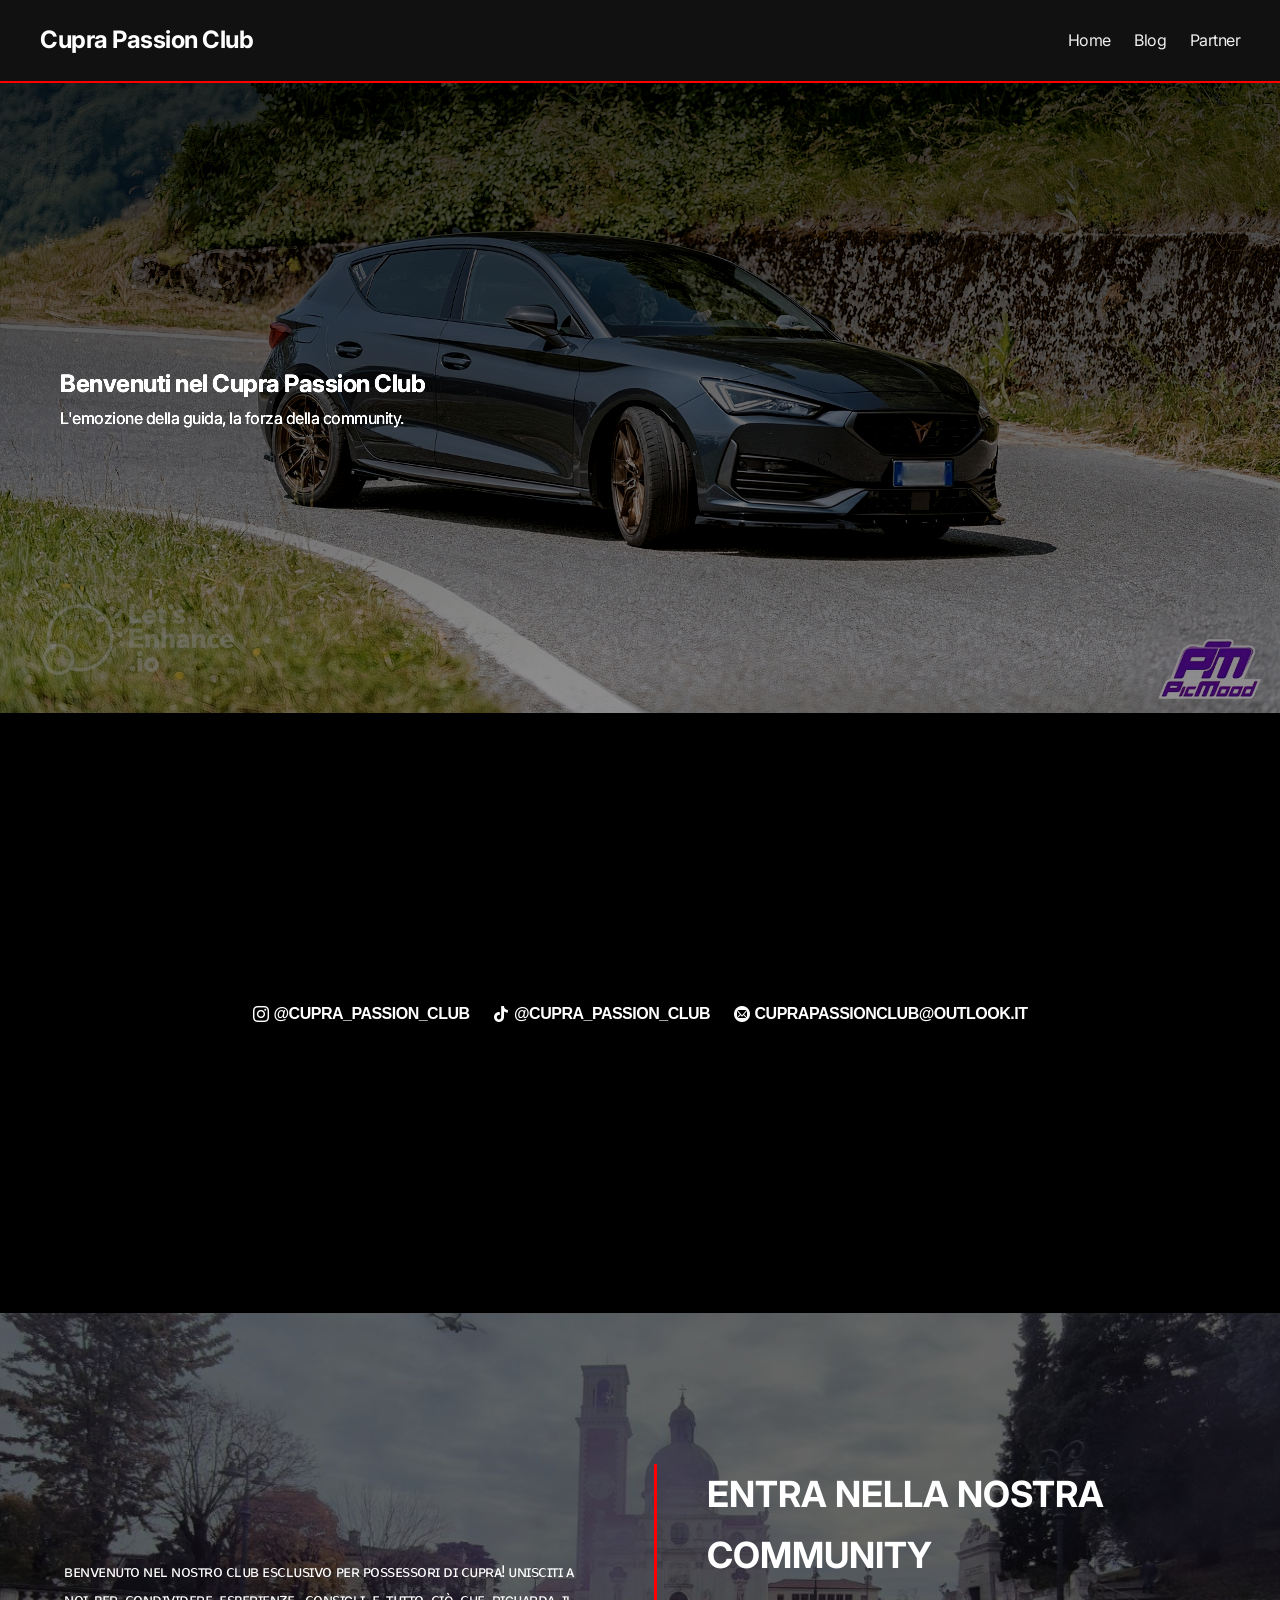
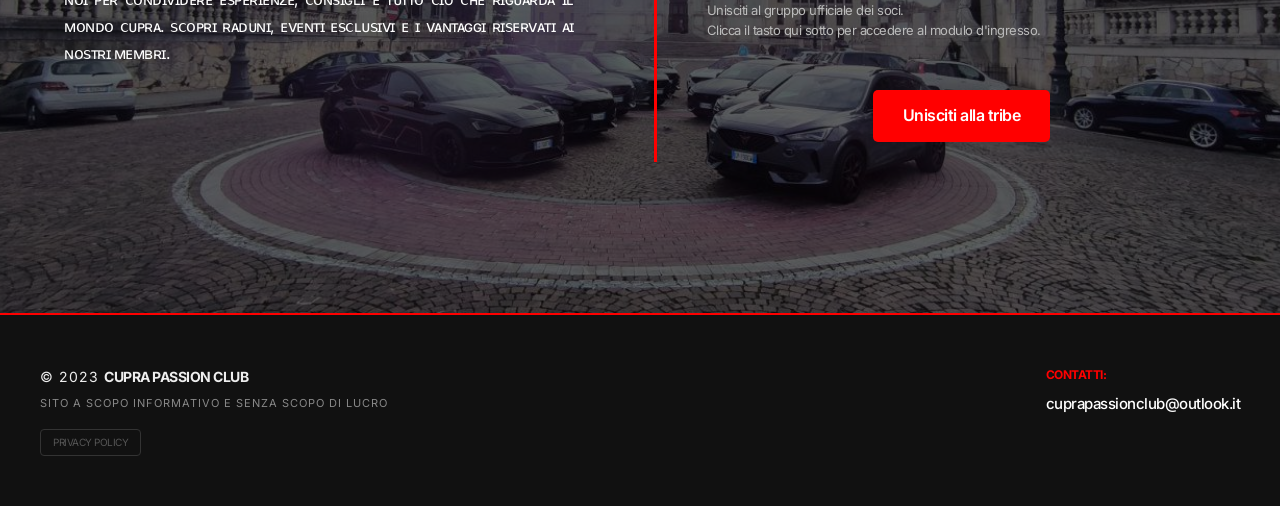
<file: index.html>
<!DOCTYPE html>
<html lang="it">
<head>
    <meta charset="UTF-8">
    <meta name="viewport" content="width=device-width, initial-scale=1.0">
    <title>Cupra passion club</title>
    <link rel="stylesheet" href="css/icomoon.css">
    <link rel="icon" type="image/x-icon" href="/img/favicon.ico">
    <link rel="stylesheet" href="css/style.css">
</head>

<body>
    
    <!-- NAVBAR -->
    <header class="navbar">
        <h1 class="logo">
            <a href="index.html">Cupra Passion Club</a>
        </h1>
        <input type="checkbox" id="menu-toggle" class="menu-checkbox">
        <label for="menu-toggle" class="menu-button">MENU ☰</label>
        <nav>
            <a href="index.html">Home</a>
            <a href="blog.html">Blog</a>
            <a href="partner.html">Partner</a>
        </nav>
    </header>

    <!-- HERO SECTION -->
   <section class="hero" id="hero-gallery">
       <div class="hero-content">
           <h1>Benvenuti nel <span class="highlight">Cupra Passion Club</span></h1>
           <p>L'emozione della guida, la forza della community.</p>
       </div>
   </section>

   <section class="video-container">
       <video autoplay muted loop playsinline>
       <source src="img/hero/video/Drone.mp4" type="video/mp4" style="width:100%; height:500px; background:red;">
       </video>
       <div class="video-overlay">
            <a href="https://www.instagram.com/cupra_passion_club/" target="_blank">
                <i class="icon-instagram"></i> <!-- Qui rimane Icomoon -->
                <span class="testo-link">@cupra_passion_club</span> <!-- Qui metti il tuo font -->
            </a>
           <a href="https://www.tiktok.com/@cupra_passion_club" target="_blank">
                <i class="icon-tiktok"></i> <!-- Qui rimane Icomoon -->
                <span class="testo-link">@cupra_passion_club</span> <!-- Qui metti il tuo font -->
            </a>
            <a href="mailto:cuprapassionclub@outlook.it" target="_blank">
                <i class="icon-mail4"></i> <!-- Qui rimane Icomoon -->
                <span class="testo-link">cuprapassionclub@outlook.it</span> <!-- Qui metti il tuo font -->
            </a>
       </div>
   </section>
<section class="join-community">
    <div class="cta-container">
        
        <!-- PARTE SINISTRA: Testo Club (Sopra la foto) -->
        <div class="cta-left">
            <p>ʙᴇɴᴠᴇɴᴜᴛᴏ ɴᴇʟ ɴᴏꜱᴛʀᴏ ᴄʟᴜʙ ᴇꜱᴄʟᴜꜱɪᴠᴏ 
            ᴘᴇʀ ᴘᴏꜱꜱᴇꜱꜱᴏʀɪ ᴅɪ ᴄᴜᴘʀᴀ! ᴜɴɪꜱᴄɪᴛɪ ᴀ ɴᴏɪ ᴘᴇʀ ᴄᴏɴᴅɪᴠɪᴅᴇʀᴇ ᴇꜱᴘᴇʀɪᴇɴᴢᴇ, 
            ᴄᴏɴꜱɪɢʟɪ ᴇ ᴛᴜᴛᴛᴏ ᴄɪò ᴄʜᴇ ʀɪɢᴜᴀʀᴅᴀ ɪʟ ᴍᴏɴᴅᴏ ᴄᴜᴘʀᴀ. ꜱᴄᴏᴘʀɪ ʀᴀᴅᴜɴɪ, ᴇᴠᴇɴᴛɪ ᴇꜱᴄʟᴜꜱɪᴠɪ
            ᴇ ɪ ᴠᴀɴᴛᴀɢɢɪ ʀɪꜱᴇʀᴠᴀᴛɪ ᴀɪ ɴᴏꜱᴛʀɪ ᴍᴇᴍʙʀɪ.</p>
        </div>

        <!-- PARTE DESTRA: Community (Sopra la foto) -->
        <div class="cta-right">
            <h2>Entra nella nostra Community</h2>
            <p>Unisciti al gruppo ufficiale dei soci.<br> Clicca il tasto qui sotto per accedere al modulo d'ingresso.</p>
            <div class="box-bottone">
                <a href="https://docs.google.com/forms/d/e/1FAIpQLSdXq44Xi-OxTOzzc3osFSORohedkBkpDpJALDORGP56yBsjag/alreadyresponded" target="_blank" class="btn">Unisciti alla tribe</a>
            </div>
        </div>

    </div>
</section>
    <footer>
    <div class="footer-container">
        <!-- BLOCCO SINISTRO: Info e Privacy -->
        <div class="footer-left">
            <p>© 2023 <strong>CUPRA PASSION CLUB</strong></p>
            <p class="tagline">Sito a scopo informativo e senza scopo di lucro</p>
            <a href="privacy.html" class="privacy-btn">PRIVACY POLICY</a>
        </div>
        
        <!-- BLOCCO DESTRO: Contatti -->
        <div class="footer-right">
            <span class="footer-label">CONTATTI:</span> 
            <a href="mailto:cuprapassionclub@outlook.it" class="footer-link">cuprapassionclub@outlook.it</a>
        </div>
    </div>
</footer>
    <script src="js/main.js"></script>
</body>
</html>
</file>
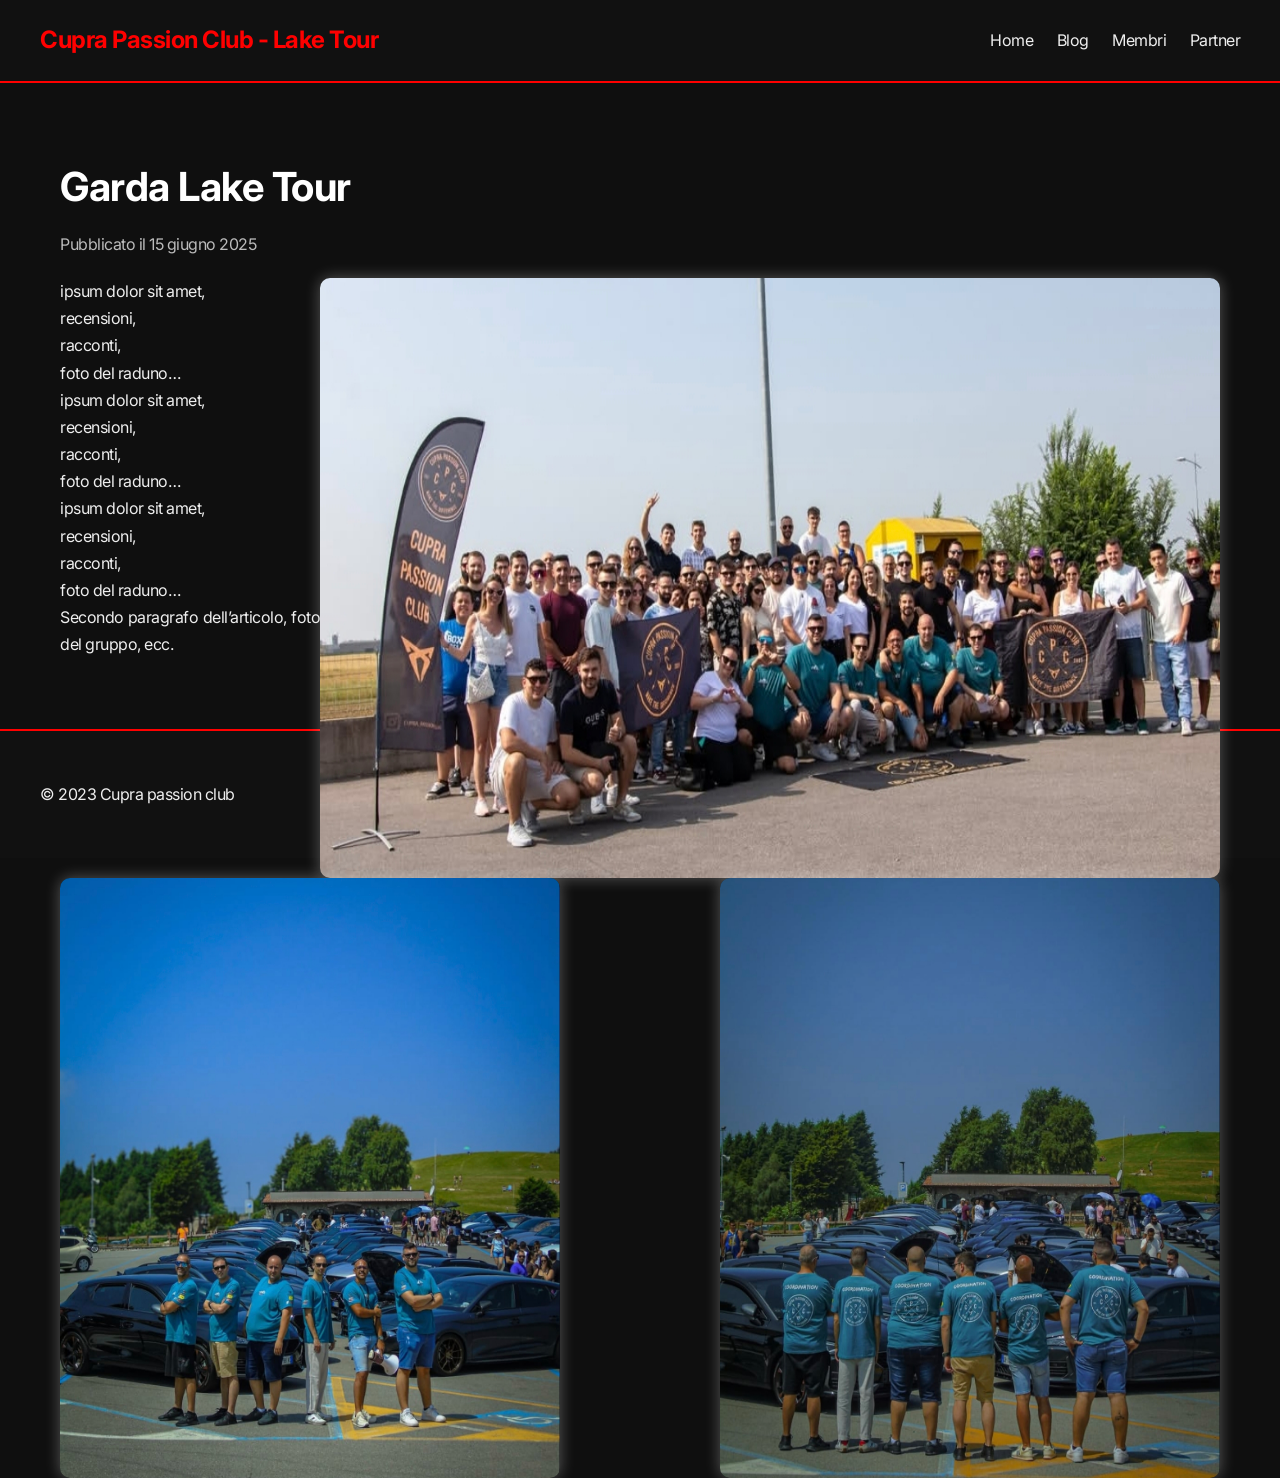
<file: articolo.html>
<!DOCTYPE html>
<html lang="it">
<head>
    <meta charset="UTF-8">
    <meta name="viewport" content="width=device-width, initial-scale=1.0">
    <title>Cupra Passion Club - Articoli</title>
    <link rel="icon" type="image/x-icon" href="/img/favicon.ico">
    <link rel="stylesheet" href="css/style.css">  
</head>

<body>

<header class="navbar">
    <h1 class="logo">Cupra Passion Club - Lake Tour</h1>
    <nav>
        <a href="index.html">Home</a>
        <a href="blog.html">Blog</a>
        <a href="membri.html">Membri</a>
        <a href="partner.html">Partner</a>
    </nav>
</header>

<section class="article">
    <h1>Garda Lake Tour</h1>
    <p class="date">Pubblicato il 15 giugno 2025</p>

    <img class="article-img" src="img/Blog/Raduni/LakeTour/Primo ritrovo.jpg" alt="Primo ritrovo" style="float:right;width:900px;height:600px;">
    <p>ipsum dolor sit amet,<br> recensioni,<br> racconti,<br> foto del raduno…<br></p>
    <img class="article-img" src="img/Blog/Raduni/LakeTour/Ritrovo finale 1.jpg" alt="Ritrovo finale 1" style="float:left;width:500px;height:600px;">
    <p>ipsum dolor sit amet,<br> recensioni,<br> racconti,<br> foto del raduno…<br></p>
    <img class="article-img" src="img/Blog/Raduni/LakeTour/Ritrovo finale 2.jpg" alt="Ritrovo finale 1" style="float:right;width:500px;height:600px;">
    <p>ipsum dolor sit amet,<br> recensioni,<br> racconti,<br> foto del raduno…<br></p>

    <p>Secondo paragrafo dell’articolo, foto del gruppo, ecc.</p>

</section>

<footer>© 2023 Cupra passion club</footer>
</body>
</html>
</file>
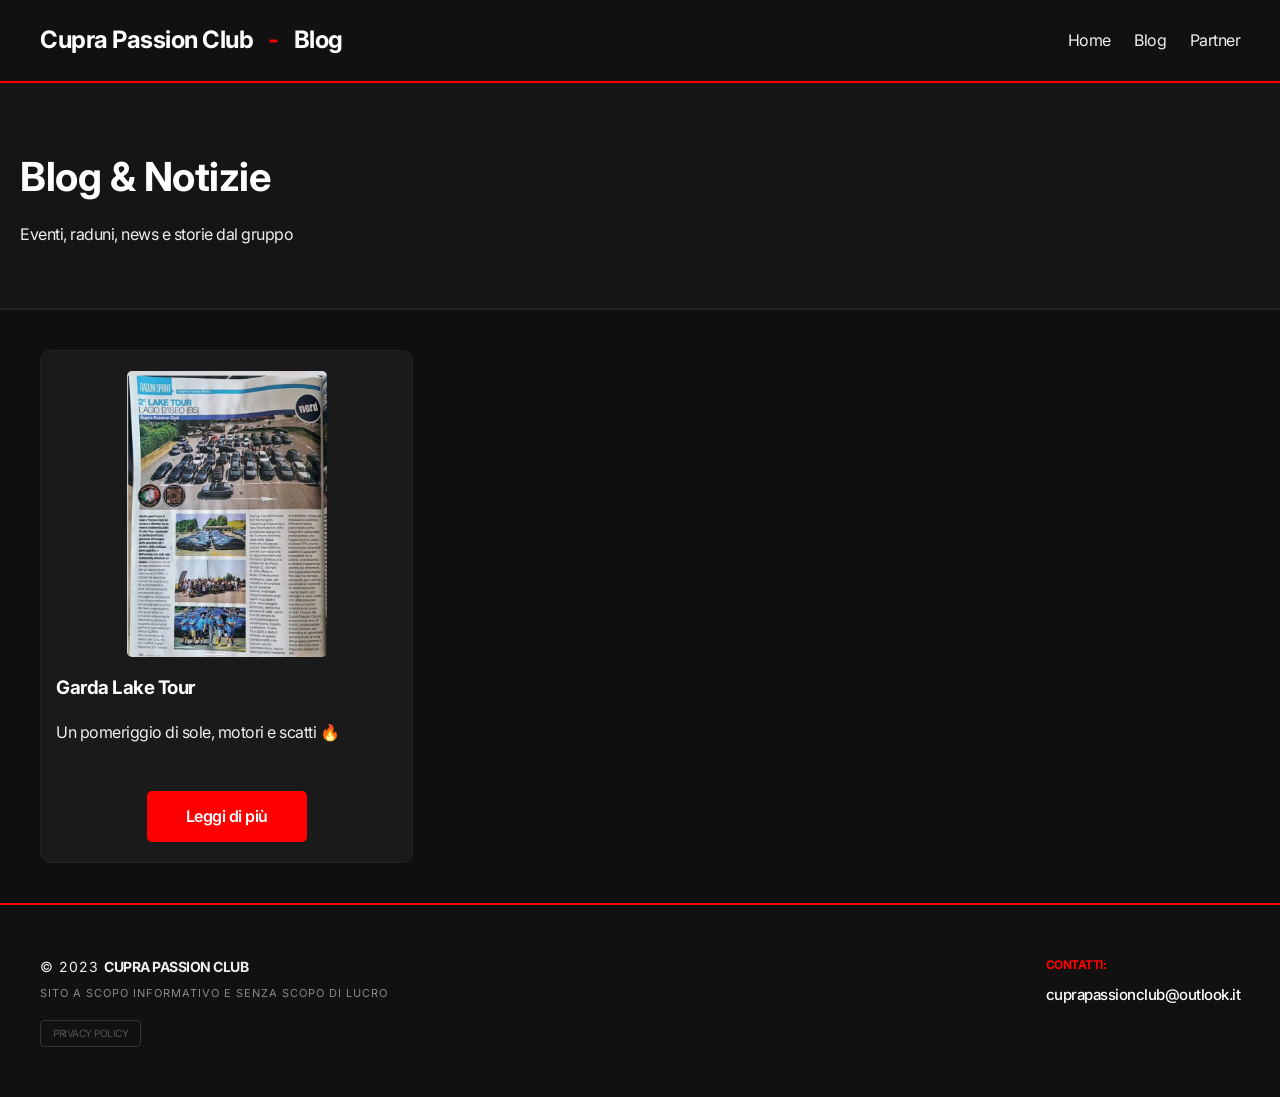
<file: blog.html>
<!DOCTYPE html>
<html lang="it">
<head>
    <meta charset="UTF-8">
    <meta name="viewport" content="width=device-width, initial-scale=1.0">
    <title>Blog - Cupra Passion Club</title>
    <link rel="icon" type="image/x-icon" href="/img/favicon.ico">
    <link rel="stylesheet" href="css/style.css">    
</head>

<body>
<header class="navbar">
    <h1 class="logo">
        <a href="index.html">Cupra Passion Club</a><span class="separator">-</span><a href="blog.html">Blog</a>
    </h1>
    <input type="checkbox" id="menu-toggle" class="menu-checkbox">
    <label for="menu-toggle" class="menu-button">MENU ☰</label>
    <nav>
        <a href="index.html">Home</a>
        <a href="blog.html">Blog</a>
        <a href="partner.html">Partner</a>
    </nav>
</header>

<section class="page-header">
    <h2>Blog & Notizie</h2>
    <p>Eventi, raduni, news e storie dal gruppo</p>
</section>

<section class="blog-grid">

    <article class="blog-card">
        <img src="img/Blog/Raduni/LakeTour/Elaborare.jpg" alt="LakeTour">
        <h3>Garda Lake Tour</h3>
        <p>Un pomeriggio di sole, motori e scatti 🔥</p>
        <div class="box-bottone">
          <a class="btn" href="laketour.html">Leggi di più</a>
        </div>
    </article>

    <!-- Duplica per altri post -->

</section>

<footer>
    <div class="footer-container">
        <!-- BLOCCO SINISTRO: Info e Privacy -->
        <div class="footer-left">
            <p>© 2023 <strong>CUPRA PASSION CLUB</strong></p>
            <p class="tagline">Sito a scopo informativo e senza scopo di lucro</p>
            <a href="privacy.html" class="privacy-btn">PRIVACY POLICY</a>
        </div>
        
        <!-- BLOCCO DESTRO: Contatti -->
        <div class="footer-right">
            <span class="footer-label">CONTATTI:</span> 
            <a href="mailto:cuprapassionclub@outlook.it" class="footer-link">cuprapassionclub@outlook.it</a>
        </div>
    </div>
</footer>

</body>
</html>
</file>
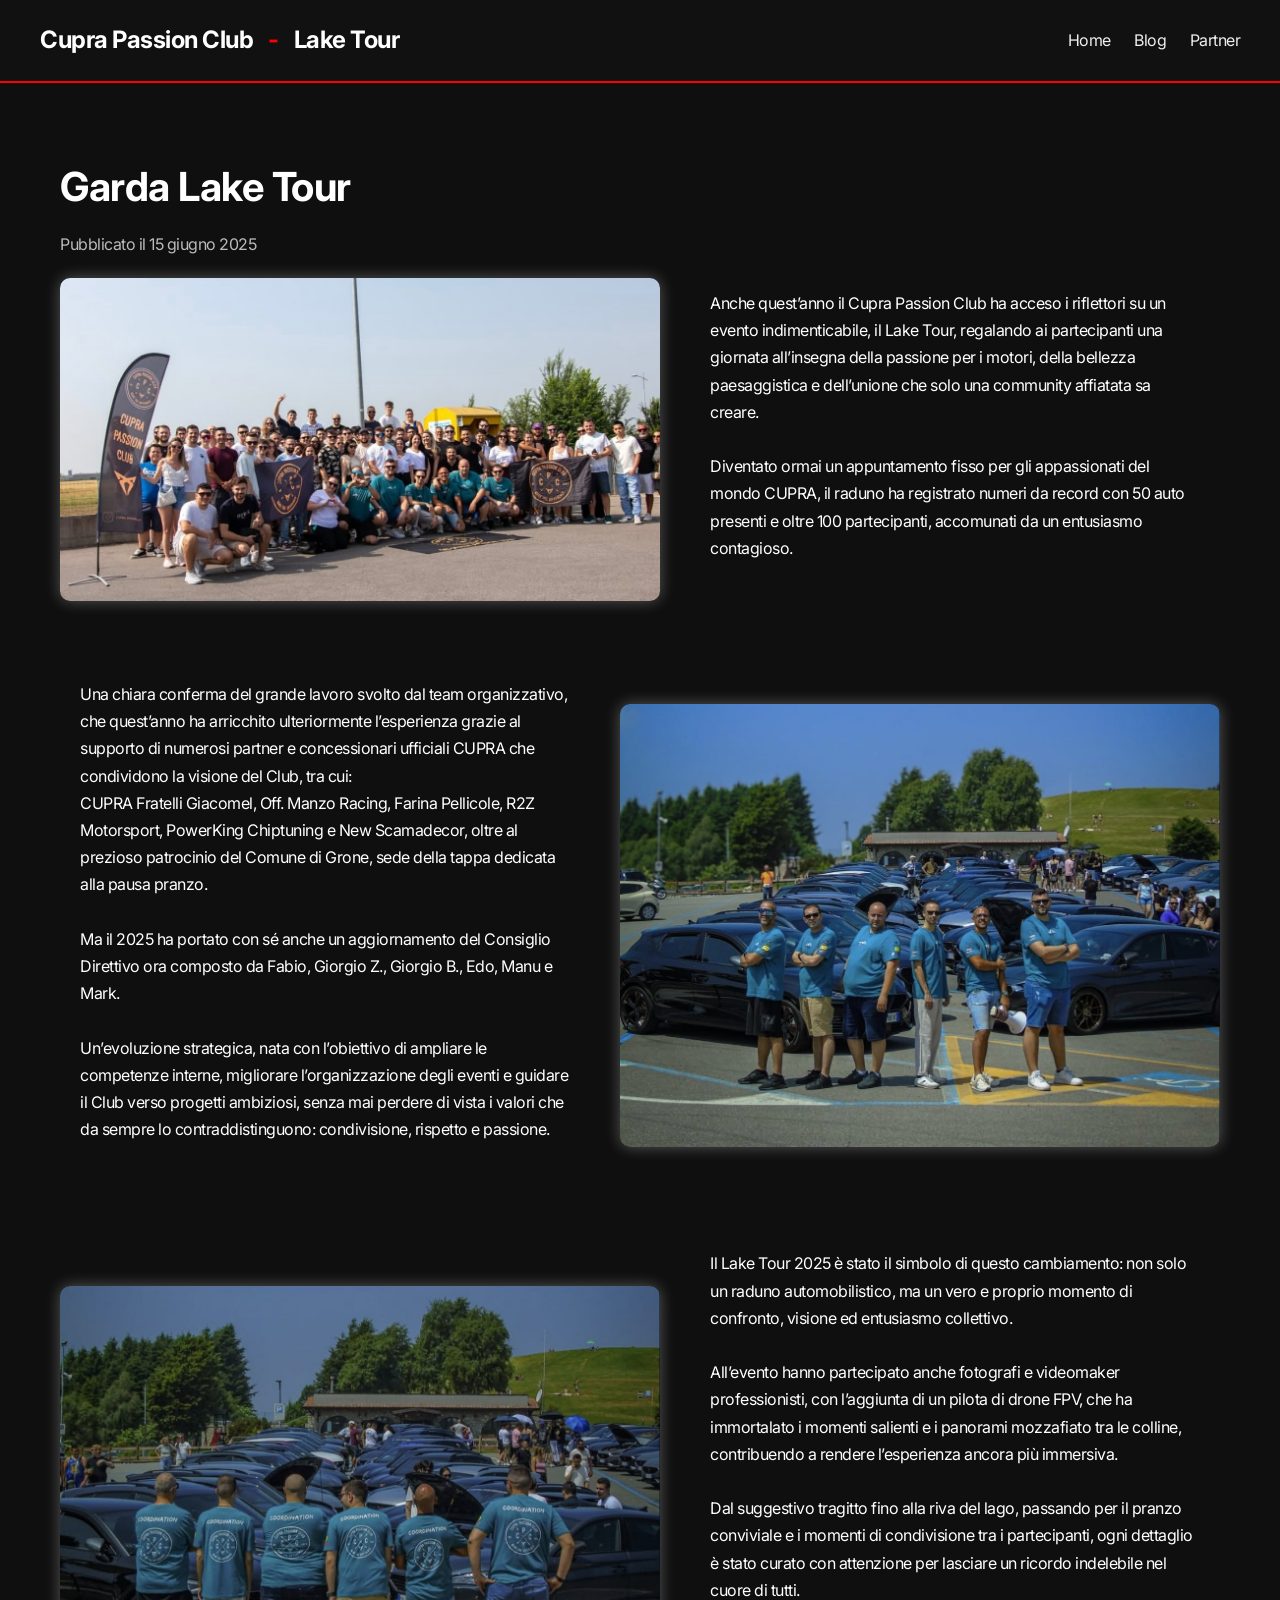
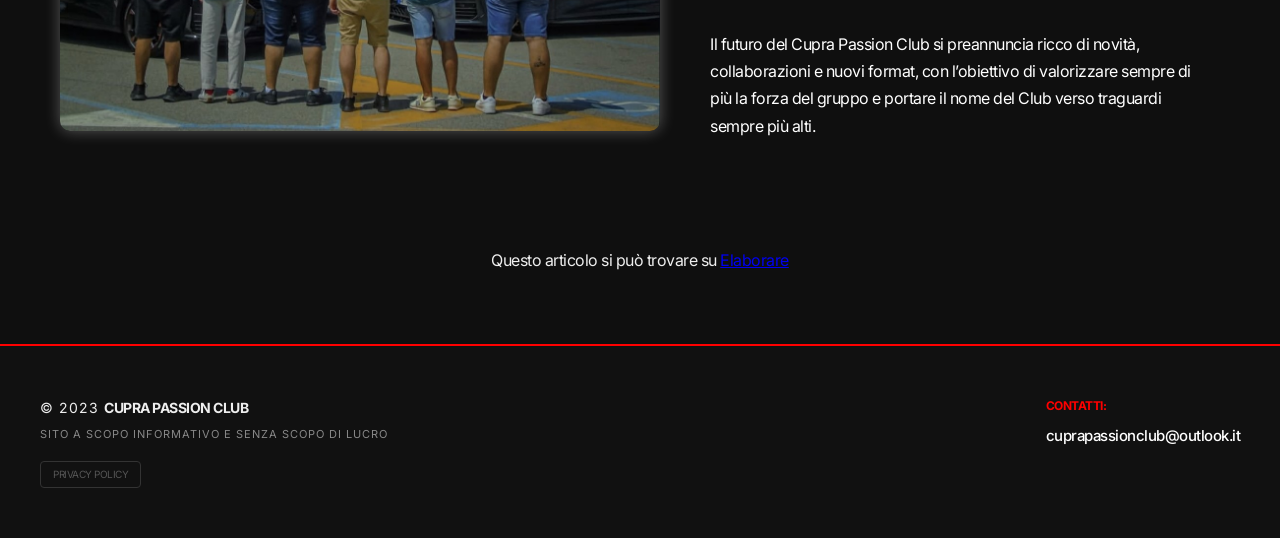
<file: laketour.html>
<!DOCTYPE html>
<html lang="it">
<head>
    <meta charset="UTF-8">
    <meta name="viewport" content="width=device-width, initial-scale=1.0">
    <title>Blog - Cupra Passion Club</title>
    <link rel="icon" type="image/x-icon" href="/img/favicon.ico">
    <link rel="stylesheet" href="css/style.css">  
</head>

<body>

<header class="navbar">
    <h1 class="logo">
        <a href="index.html">Cupra Passion Club</a><span class="separator">-</span><a href="laketour.html">Lake Tour</a>
    </h1>
    <input type="checkbox" id="menu-toggle" class="menu-checkbox">
    <label for="menu-toggle" class="menu-button">MENU ☰</label>
    <nav>
        <a href="index.html">Home</a>
        <a href="blog.html">Blog</a>
        <a href="partner.html">Partner</a>
    </nav>
</header>
<section class="article">
<h1>Garda Lake Tour</h1>
<p class="date">Pubblicato il 15 giugno 2025</p>
    <div class="zig-zag-row">
        <div class="col-img">
            <img class="article-img" src="img/Blog/Raduni/LakeTour/Primo-ritrovo.jpg" alt="Primo ritrovo">
        </div>
        <div class="col-text">
            <pre>Anche quest’anno il Cupra Passion Club ha acceso i riflettori su un evento indimenticabile, il Lake Tour, regalando ai partecipanti una giornata all’insegna della passione per i motori, della bellezza paesaggistica e dell’unione che solo una community affiatata sa creare. 

Diventato ormai un appuntamento fisso per gli appassionati del mondo CUPRA, il raduno ha registrato numeri da record con 50 auto presenti e oltre 100 partecipanti, accomunati da un entusiasmo contagioso.
            </pre>
        </div>
    </div>
    <div class="zig-zag-row">
        <div class="col-img"> 
            <img class="article-img" src="img/Blog/Raduni/LakeTour/Ritrovo-finale-1.jpg" alt="Ritrovo finale 1">
        </div>
        <div class="col-text">
            <pre>Una chiara conferma del grande lavoro svolto dal team organizzativo, che quest’anno ha arricchito ulteriormente l’esperienza grazie al supporto di numerosi partner e concessionari ufficiali CUPRA che condividono la visione del Club, tra cui: 
CUPRA Fratelli Giacomel, Off. Manzo Racing, Farina Pellicole, R2Z Motorsport, PowerKing Chiptuning e New Scamadecor, oltre al prezioso patrocinio del Comune di Grone, sede della tappa dedicata alla pausa pranzo.

Ma il 2025 ha portato con sé anche un aggiornamento del Consiglio Direttivo ora composto da Fabio, Giorgio Z., Giorgio B., Edo, Manu e Mark. 

Un’evoluzione strategica, nata con l’obiettivo di ampliare le competenze interne, migliorare l’organizzazione degli eventi e guidare il Club verso progetti ambiziosi, senza mai perdere di vista i valori che da sempre lo contraddistinguono: condivisione, rispetto e passione.     
            </pre>
        </div>
    </div> 
    <div class="zig-zag-row">
        <div class="col-img"> 
            <img class="article-img" src="img/Blog/Raduni/LakeTour/Ritrovo-finale-2.jpg" alt="Ritrovo finale 2">
        </div>
        <div class="col-text">
            <pre>Il Lake Tour 2025 è stato il simbolo di questo cambiamento: non solo un raduno automobilistico, ma un vero e proprio momento di confronto, visione ed entusiasmo collettivo. 

All’evento hanno partecipato anche fotografi e videomaker professionisti, con l’aggiunta di un pilota di drone FPV, che ha immortalato i momenti salienti e i panorami mozzafiato tra le colline, contribuendo a rendere l’esperienza ancora più immersiva. 

Dal suggestivo tragitto fino alla riva del lago, passando per il pranzo conviviale e i momenti di condivisione tra i partecipanti, ogni dettaglio è stato curato con attenzione per lasciare un ricordo indelebile nel cuore di tutti. 

Il futuro del Cupra Passion Club si preannuncia ricco di novità, collaborazioni e nuovi format, con l’obiettivo di valorizzare sempre di più la forza del gruppo e portare il nome del Club verso traguardi sempre più alti.
            </pre>
        </div>
    </div>
    <p style="text-align: center">Questo articolo si può trovare su <a href="https://www.elaborare.com/">Elaborare</a></p>
</section>    
<footer>
    <div class="footer-container">
        <!-- BLOCCO SINISTRO: Info e Privacy -->
        <div class="footer-left">
            <p>© 2023 <strong>CUPRA PASSION CLUB</strong></p>
            <p class="tagline">Sito a scopo informativo e senza scopo di lucro</p>
            <a href="privacy.html" class="privacy-btn">PRIVACY POLICY</a>
        </div>
        
        <!-- BLOCCO DESTRO: Contatti -->
        <div class="footer-right">
            <span class="footer-label">CONTATTI:</span> 
            <a href="mailto:cuprapassionclub@outlook.it" class="footer-link">cuprapassionclub@outlook.it</a>
        </div>
    </div>
</footer>
</body>
</html>
</file>
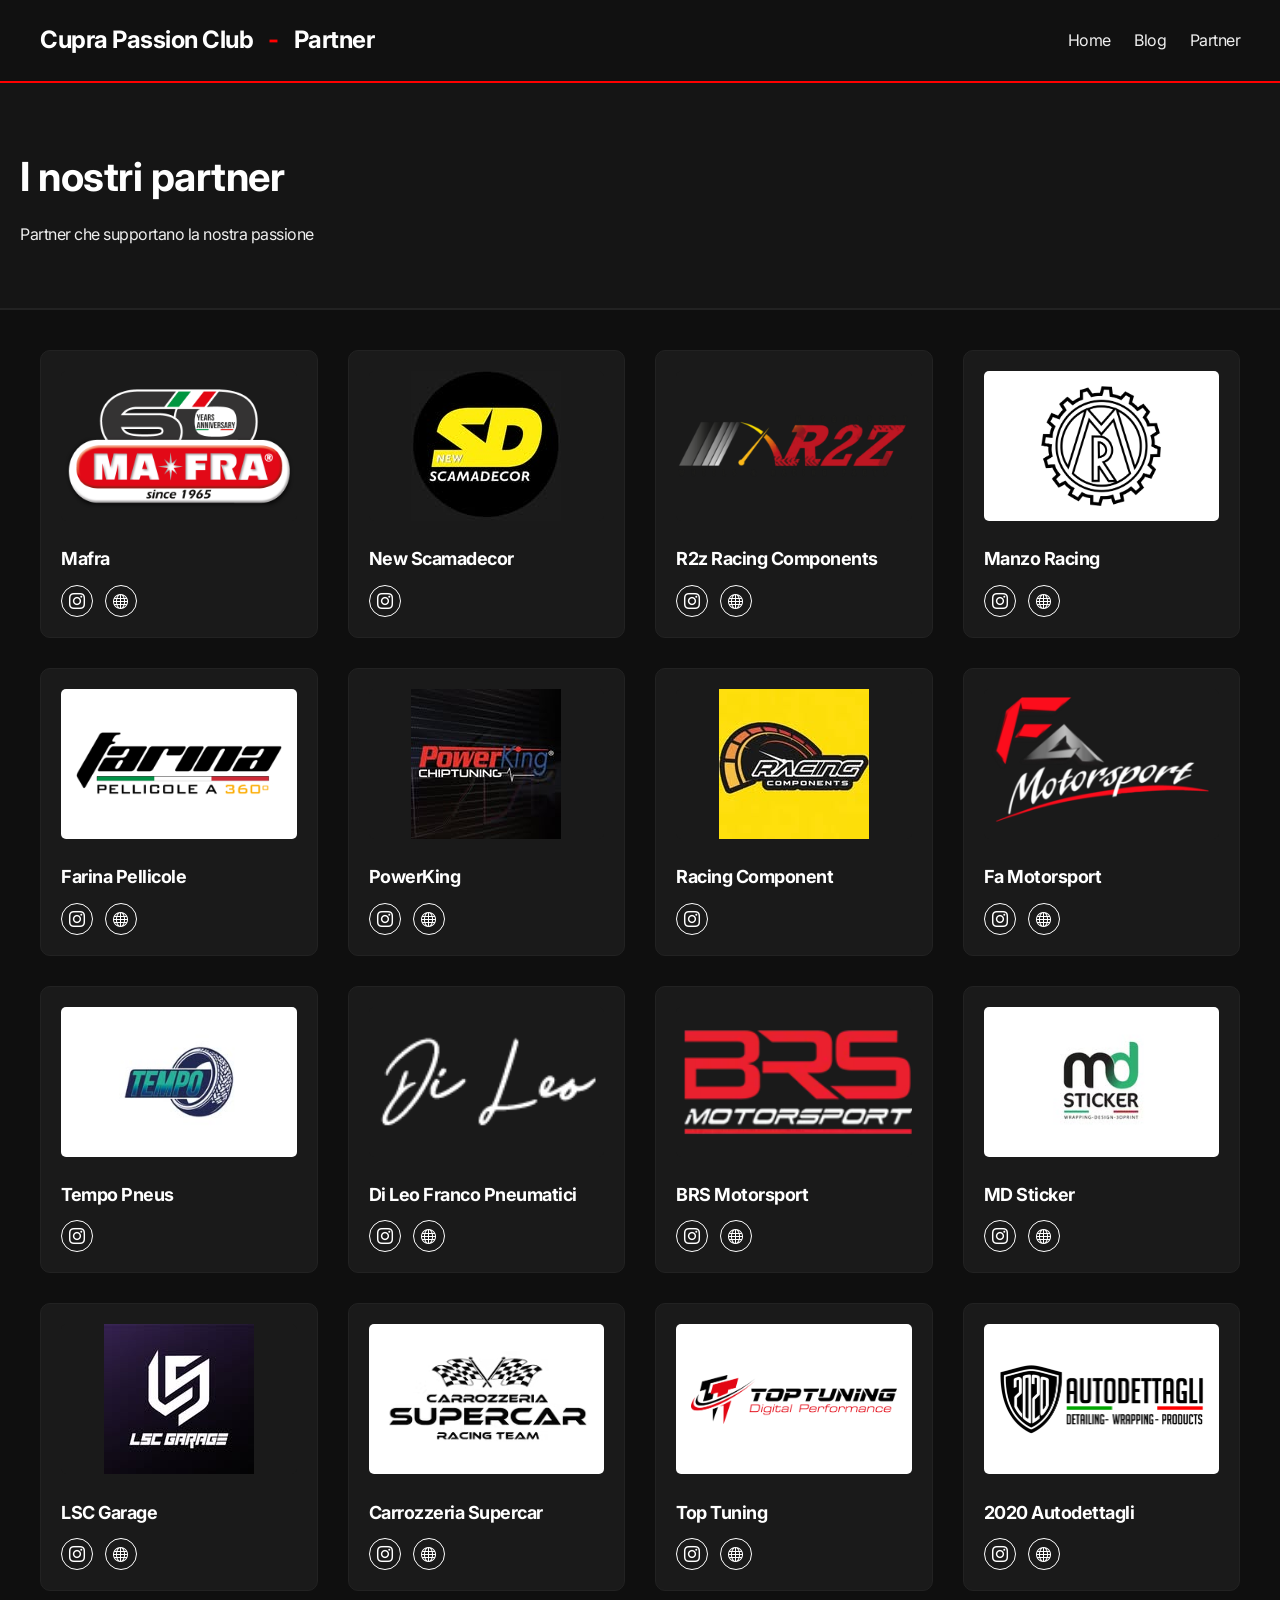
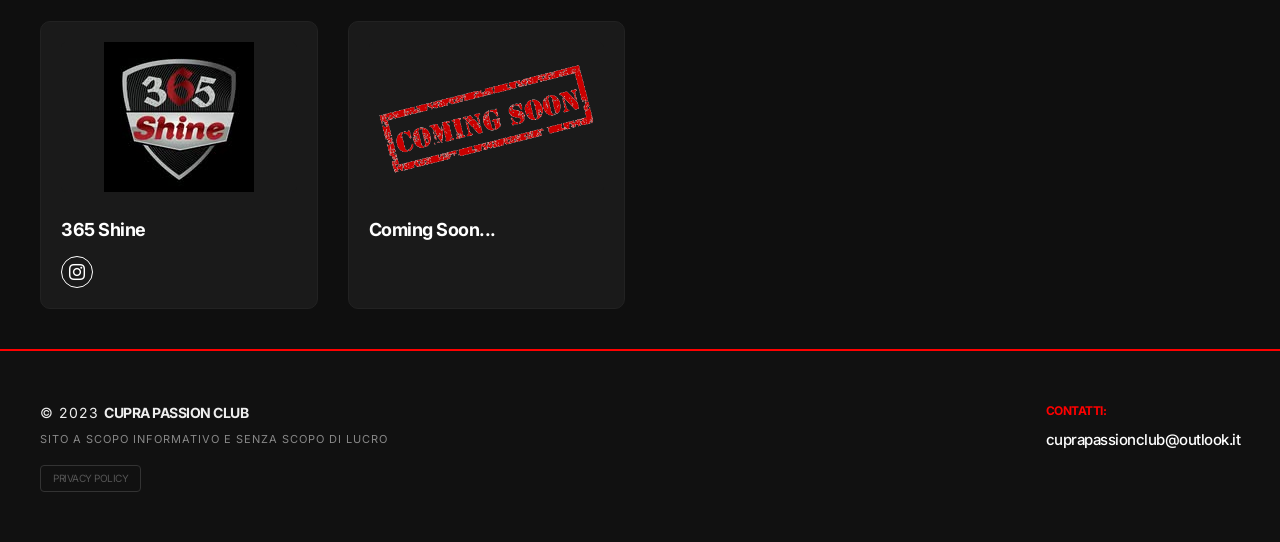
<file: partner.html>
<!DOCTYPE html>
<html lang="it">
<head> 
    <meta charset="UTF-8">
    <meta name="viewport" content="width=device-width, initial-scale=1.0">
    <title>Partner - Cupra Passion Club</title>
    <link rel="stylesheet" href="css/icomoon.css">
    <link rel="icon" type="image/x-icon" href="/img/favicon.ico">
    <link rel="stylesheet" href="css/style.css">    
</head>
<body>    
    <header class="navbar">
    <h1 class="logo">
        <a href="index.html">Cupra Passion Club</a><span class="separator">-</span><a href="partner.html">Partner</a>
    </h1>
    <input type="checkbox" id="menu-toggle" class="menu-checkbox">
    <label for="menu-toggle" class="menu-button">MENU ☰</label>
    <nav>
        <a href="index.html">Home</a>
        <a href="blog.html">Blog</a>
        <a href="partner.html">Partner</a>
    </nav>
    </header>

<section class="page-header">
    <h2>I nostri partner</h2>
    <p>Partner che supportano la nostra passione</p>
</section>

<section class="partner-grid big">
    
    <div class="partner-card">
        <img src="img/partner/Mafra Logo.png" alt="Mafra">
        <h3>Mafra</h3>
        <div class="partner-links">
            <div class="partner-socials">
                <!-- Instagram -->
                <a href="https://www.instagram.com/mafraofficial/" class="social-icon" target="_blank">
                    <span class="icon-instagram"></span>
                </a>
                <!-- Sito Web (Mondo) -->
                <a href="https://mafra.it/en/" class="social-icon" target="_blank">
                    <span class="icon-sphere"></span>
                </a>
            </div>
        </div>
    </div>
    
    <div class="partner-card">
        <img src="img/partner/New Scamadecor Logo.jpg" alt="New Scamadecor">
        <h3>New Scamadecor</h3>
        <div class="partner-links">
            <div class="partner-socials">
                <!-- Instagram -->
                <a href="https://www.instagram.com/newscamadecor/" class="social-icon" target="_blank">
                    <span class="icon-instagram"></span>
                </a>
            </div>
        </div>
    </div>
    
    <div class="partner-card">
        <img src="img/partner/R2z Logo.png" alt="R2z">
        <h3>R2z Racing Components</h3>
        <div class="partner-links">
            <div class="partner-socials">
                <!-- Instagram -->
                <a href="https://www.instagram.com/r2zmotorsport/" class="social-icon" target="_blank">
                    <span class="icon-instagram"></span>
                </a>
                <!-- Sito Web (Mondo) -->
                <a href="https://r2zmotorsport.it/" class="social-icon" target="_blank">
                    <span class="icon-sphere"></span>
                </a>
            </div>
        </div>
    </div>
    
    <div class="partner-card">
        <img src="img/partner/logo-manzoracing.png" class="partner-logo bg-white-logo" alt="Manzo Racing">
        <h3>Manzo Racing</h3>
        <div class="partner-links">
            <div class="partner-socials">
                <!-- Instagram -->
                <a href="https://www.instagram.com/manzo.racing_/" class="social-icon" target="_blank">
                    <span class="icon-instagram"></span>
                </a>
                <!-- Sito Web (Mondo) -->
                <a href="https://www.manzoracing.it/" class="social-icon" target="_blank">
                    <span class="icon-sphere"></span>
                </a>
            </div>
        </div>
    </div>
    
    <div class="partner-card">
        <img src="img/partner/Logo-farina-pellicole.png" class="partner-logo bg-white-logo" alt="Farina Pellicole">
        <h3>Farina Pellicole</h3>
        <div class="partner-links">
            <div class="partner-socials">
                <!-- Instagram -->
                <a href="https://www.instagram.com/farinapellicole/" class="social-icon" target="_blank">
                    <span class="icon-instagram"></span>
                </a>
                <!-- Sito Web (Mondo) -->
                <a href="https://farinapellicole.com/" class="social-icon" target="_blank">
                    <span class="icon-sphere"></span>
                </a>
            </div>
        </div>
    </div>
    
    <div class="partner-card">
        <img src="img/partner/Logo-powerking.png" alt="PowerKing">
        <h3>PowerKing</h3>
        <div class="partner-links">
            <div class="partner-socials">
                <!-- Instagram -->
                <a href="https://www.instagram.com/powerkingchiptuning/" class="social-icon" target="_blank">
                    <span class="icon-instagram"></span>
                </a>
                <!-- Sito Web (Mondo) -->
                <a href="https://www.powerking.it/" class="social-icon" target="_blank">
                    <span class="icon-sphere"></span>
                </a>
            </div>
        </div>
    </div>
   
    <div class="partner-card">
        <img src="img/partner/Logo-racing-components.jpg" alt="Racing Component">
        <h3>Racing Component</h3>
        <div class="partner-links">
            <div class="partner-socials">
                <!-- Instagram -->
                <a href="https://www.instagram.com/racing_component_/" class="social-icon" target="_blank">
                    <span class="icon-instagram"></span>
                </a>
            </div>
        </div>
    </div>
    
    <div class="partner-card">
        <img src="img/partner/logo-fa-motorsport.png" alt="Fa Motorsport">
        <h3>Fa Motorsport</h3>
        <div class="partner-links">
            <div class="partner-socials">
                <!-- Instagram -->
                <a href="https://www.instagram.com/famotorsport/" class="social-icon" target="_blank">
                    <span class="icon-instagram"></span>
                </a>
                <!-- Sito Web (Mondo) -->
                <a href="https://www.centralinemilano.it/" class="social-icon" target="_blank">
                    <span class="icon-sphere"></span>
                </a>
            </div>
        </div>
    </div>
   
    <div class="partner-card">
        <img src="img/partner/logo-tempopneus.jpg" class="partner-logo bg-white-logo" alt="Tempo Pneus">
        <h3>Tempo Pneus</h3>
        <div class="partner-links">
            <div class="partner-socials">
                <!-- Instagram -->
                <a href="https://www.instagram.com/tempopneus/?hl=it" class="social-icon" target="_blank">
                    <span class="icon-instagram"></span>
                </a>
            </div>
        </div>
    </div>
    
    <div class="partner-card">
        <img src="img/partner/DiLeo.png" alt="Di Leo Franco Pneumatici">
        <h3>Di Leo Franco Pneumatici</h3>
        <div class="partner-links">
            <div class="partner-socials">
                <!-- Instagram -->
                <a href="https://www.instagram.com/dileofrancopneumatici/" class="social-icon" target="_blank">
                    <span class="icon-instagram"></span>
                </a>
                <!-- Sito Web (Mondo) -->
                <a href="https://www.dileofrancopneumatici.com/" class="social-icon" target="_blank">
                    <span class="icon-sphere"></span>
                </a>
            </div>
        </div>
    </div>
    
    <div class="partner-card">
        <img src="img/partner/logo_brs.jpg" alt="BRS Motorsport">
        <h3>BRS Motorsport</h3>
        <div class="partner-links">
            <div class="partner-socials">
                <!-- Instagram -->
                <a href="https://www.instagram.com/brs_motorsport/" class="social-icon" target="_blank">
                    <span class="icon-instagram"></span>
                </a>
                <!-- Sito Web (Mondo) -->
                <a href="https://www.brsmotorsport.com/" class="social-icon" target="_blank">
                    <span class="icon-sphere"></span>
                </a>
            </div>
        </div>
    </div>
   
    <div class="partner-card">
        <img src="img/partner/logo-mdsticker.jpg" class="partner-logo bg-white-logo" alt="MD Sticker">
        <h3>MD Sticker</h3>
        <div class="partner-links">
            <div class="partner-socials">
                <!-- Instagram -->
                <a href="https://www.instagram.com/mdsticker_wrappingdesign/" class="social-icon" target="_blank">
                    <span class="icon-instagram"></span>
                </a>
                <!-- Sito Web (Mondo) -->
                <a href="https://mdsticker.com/" class="social-icon" target="_blank">
                    <span class="icon-sphere"></span>
                </a>
            </div>
        </div>
    </div>
    
    <div class="partner-card">
        <img src="img/partner/logo-lsc-garage.jpg" alt="LSC Garage">
        <h3>LSC Garage</h3>
        <div class="partner-links">
            <div class="partner-socials">
                <!-- Instagram -->
                <a href="https://www.instagram.com/lsc_garage/" class="social-icon" target="_blank">
                    <span class="icon-instagram"></span>
                </a>
                <!-- Sito Web (Mondo) -->
                <a href="https://www.lscgarage.it/" class="social-icon" target="_blank">
                    <span class="icon-sphere"></span>
                </a>
            </div>
        </div>
    </div>

    <div class="partner-card">
        <img src="img/partner/logo-carrozzeria.jpg" class="partner-logo bg-white-logo" alt="Carrozzeria Supercar">
        <h3>Carrozzeria Supercar</h3>
        <div class="partner-links">
             <div class="partner-socials">
                <!-- Instagram -->
                <a href="https://www.instagram.com/autocarrozzeriasupercar/" class="social-icon" target="_blank">
                    <span class="icon-instagram"></span>
                </a>
                <!-- Sito Web (Mondo) -->
                <a href="https://www.autocarrozzeriasupercar.com/blank-8" class="social-icon" target="_blank">
                    <span class="icon-sphere"></span>
                </a>
            </div>
        </div>
    </div>
   
    <div class="partner-card">
        <img src="img/partner/LOGO-TOPTUNING.jpg" class="partner-logo bg-white-logo" alt="Top Tuning">
        <h3>Top Tuning</h3>
        <div class="partner-links">
            <div class="partner-socials">
                <!-- Instagram -->
                <a href="https://www.instagram.com/toptuning.milano/" class="social-icon" target="_blank">
                    <span class="icon-instagram"></span>
                </a>
                <!-- Sito Web (Mondo) -->
                <a href="https://www.toptuning.it/it" class="social-icon" target="_blank">
                    <span class="icon-sphere"></span>
                </a>
            </div>
        </div>
    </div>
    
    <div class="partner-card">
        <img src="img/partner/LOGO2020.png" class="partner-logo bg-white-logo" alt="2020 Autodettagli">
        <h3>2020 Autodettagli</h3>
        <div class="partner-links">
            <div class="partner-socials">
                <!-- Instagram -->
                <a href="https://www.instagram.com/2020_autodettagli_/" class="social-icon" target="_blank">
                    <span class="icon-instagram"></span>
                </a>
                <!-- Sito Web (Mondo) -->
                <a href="https://2020autodettagli.it/" class="social-icon" target="_blank">
                    <span class="icon-sphere"></span>
                </a>
            </div>
        </div>
    </div>

    <div class="partner-card">
        <img src="img/partner/logo-365-shine.jpg" alt="365 Shine">
        <h3>365 Shine</h3>
        <div class="partner-links">
            <div class="partner-socials">
                <!-- Instagram -->
                <a href="https://www.instagram.com/365shinevicenza" class="social-icon" target="_blank">
                    <span class="icon-instagram"></span>
                </a>
            </div>
        </div>
    </div>
    <div class="partner-card">
        <img src="img/partner/pngegg.png" alt="Coming Soon...">
        <h3>Coming Soon...</h3>
        <!-- 
        <div class="partner-link">
            <a href="https://www.instagram.com/365shinevicenza">Visita il sito</a>
        </div>
        -->
    </div>
    <!-- Duplica per altri sponsor -->

</section>

<footer>
    <div class="footer-container">
        <!-- BLOCCO SINISTRO: Info e Privacy -->
        <div class="footer-left">
            <p>© 2023 <strong>CUPRA PASSION CLUB</strong></p>
            <p class="tagline">Sito a scopo informativo e senza scopo di lucro</p>
            <a href="privacy.html" class="privacy-btn">PRIVACY POLICY</a>
        </div>
        
        <!-- BLOCCO DESTRO: Contatti -->
        <div class="footer-right">
            <span class="footer-label">CONTATTI:</span> 
            <a href="mailto:cuprapassionclub@outlook.it" class="footer-link">cuprapassionclub@outlook.it</a>
        </div>
    </div>
</footer>
</body>
</html>
</file>
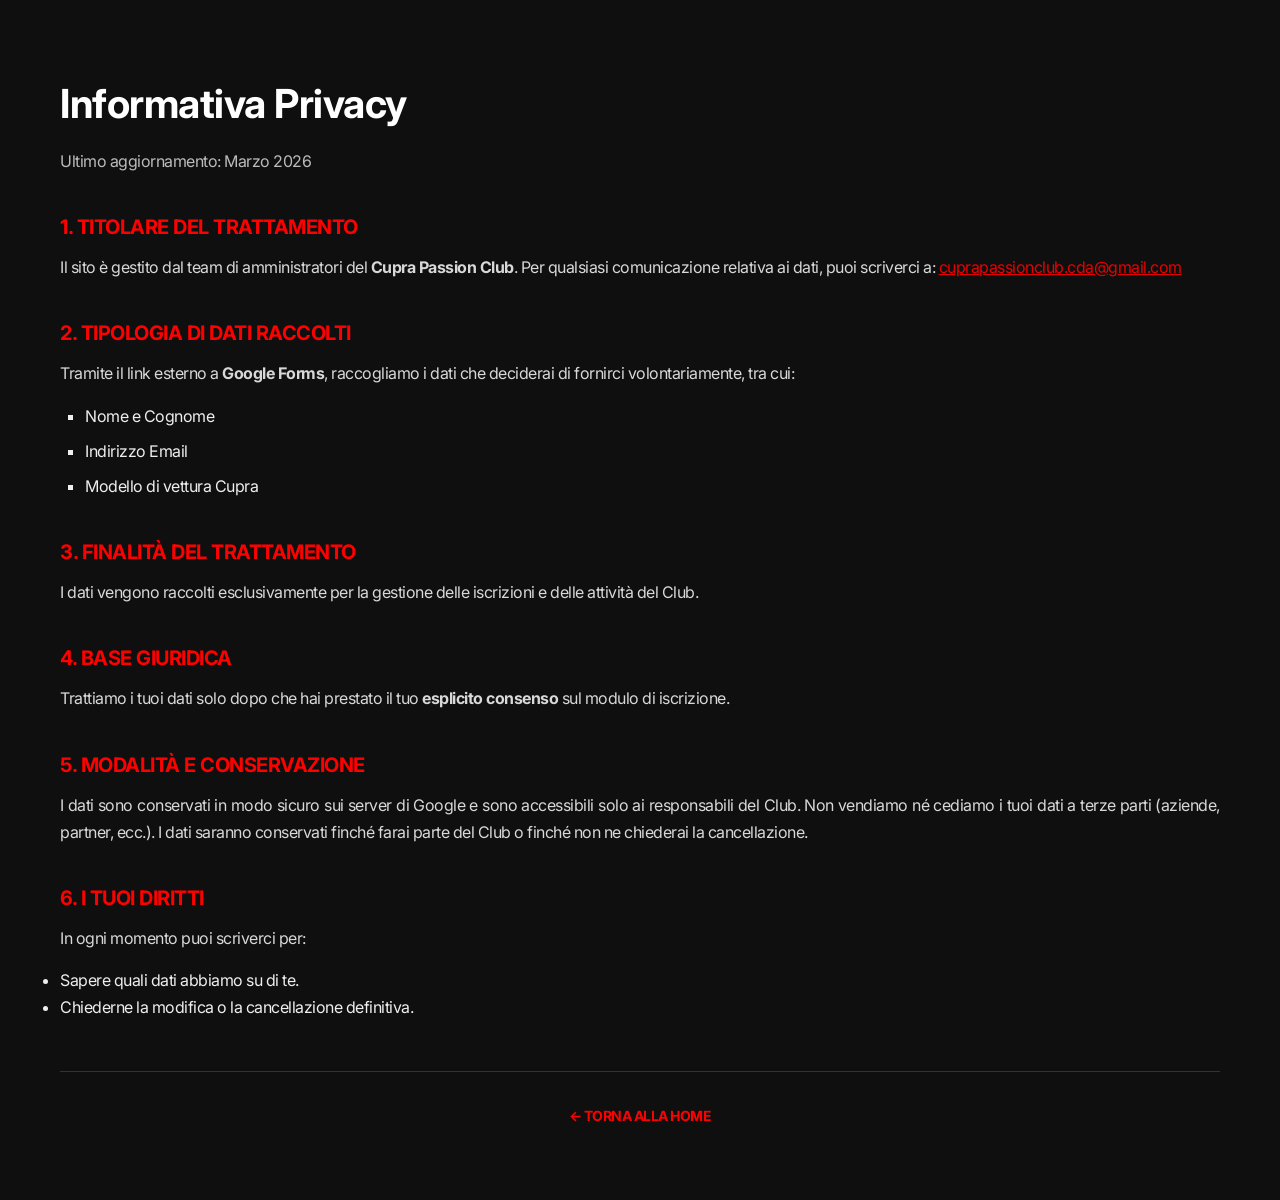
<file: privacy.html>
<!DOCTYPE html>
<html lang="it">
<head>
    <meta charset="UTF-8">
    <meta name="viewport" content="width=device-width, initial-scale=1.0">
    <title>Privacy</title>
    <link rel="icon" type="image/x-icon" href="/img/favicon.ico">
    <link rel="stylesheet" href="css/style.css">    
</head>
<body>
<section class="article">
    <h1>Informativa Privacy</h1>
    <p class="date">Ultimo aggiornamento: Marzo 2026</p>

    <!-- Questo contenitore serve per non sballare gli altri articoli -->
    <div class="privacy-body">
        <h2>1. Titolare del Trattamento</h2>
        <p>Il sito è gestito dal team di amministratori del <strong>Cupra Passion Club</strong>. Per qualsiasi comunicazione relativa ai dati, puoi scriverci a: <a href="mailto:cuprapassionclub.cda@gmail.com">cuprapassionclub.cda@gmail.com</a></p>

        <h2>2. Tipologia di Dati Raccolti</h2>
        <p>Tramite il link esterno a <strong>Google Forms</strong>, raccogliamo i dati che deciderai di fornirci volontariamente, tra cui:</p>
        <ul class="privacy-list">
            <li>Nome e Cognome</li>
            <li>Indirizzo Email</li>
            <li>Modello di vettura Cupra</li>
        </ul>

        <h2>3. Finalità del Trattamento</h2>
        <p>I dati vengono raccolti esclusivamente per la gestione delle iscrizioni e delle attività del Club.</p>

        <h2>4. Base Giuridica</h2>
        <p>Trattiamo i tuoi dati solo dopo che hai prestato il tuo <strong>esplicito consenso</strong> sul modulo di iscrizione.</p>
        
        <h2>5. Modalità e Conservazione</h2>
        <p>I dati sono conservati in modo sicuro sui server di Google e sono accessibili solo ai responsabili del Club. Non vendiamo né cediamo i tuoi dati a terze parti (aziende, partner, ecc.). I dati saranno conservati finché farai parte del Club o finché non ne chiederai la cancellazione.</p>

        <h2>6. I Tuoi Diritti</h2>
        <p>In ogni momento puoi scriverci per:</p>
        <ul>
            <li>Sapere quali dati abbiamo su di te.</li>
            <li>Chiederne la modifica o la cancellazione definitiva.</li>
        </ul>
    </div>
     <div class="back-container">
        <a href="index.html" class="btn-back">← Torna alla Home</a>
    </div>
</section>
</body>
</file>
<file: css/icomoon.css>
@font-face {
  font-family: 'icomoon';
  src:  url('fonts/icomoon.eot?lwm9c1');
  src:  url('fonts/icomoon.eot?lwm9c1#iefix') format('embedded-opentype'),
    url('fonts/icomoon.ttf?lwm9c1') format('truetype'),
    url('fonts/icomoon.woff?lwm9c1') format('woff'),
    url('fonts/icomoon.svg?lwm9c1#icomoon') format('svg');
  font-weight: normal;
  font-style: normal;
  font-display: block;
}

[class^="icon-"], [class*=" icon-"] {
  /* use !important to prevent issues with browser extensions that change fonts */
  font-family: 'icomoon' !important;
  speak: never;
  font-style: normal;
  font-weight: normal;
  font-variant: normal;
  text-transform: none;
  line-height: 1;

  /* Better Font Rendering =========== */
  -webkit-font-smoothing: antialiased;
  -moz-osx-font-smoothing: grayscale;
}

.icon-tiktok:before {
  content: "\e900";
}
.icon-sphere:before {
  content: "\e9c9";
}
.icon-mail4:before {
  content: "\ea86";
}
.icon-instagram:before {
  content: "\ea92";
}
</file>
<file: css/style.css>
@import url('https://fonts.googleapis.com/css2?family=Inter:ital,opsz,wght@0,14..32,100..900;1,14..32,100..900&display=swap');
/* -------------------------------- */
/* REGOLE GLOBALI */
/* -------------------------------- */

* {
    margin: 0;
    padding: 0;
    box-sizing: border-box;
    font-family: 'Inter', sans-serif; /* Applica il nuovo font a tutto l'articolo */
    line-height: 1.7; /* Aumenta l'interlinea per leggere meglio */
    letter-spacing: -0.5px; /* Testo più compatto e cattivo */
    text-align: justify; /* Testo ben allineato ai lati */
}

body {
    background: #0f0f0f;
    color: #eee;
    line-height: 1.6;
}

h1, h2, h3 {
    color: #fff;
}

/* -------------------------------- */
/* NAVBAR */
/* -------------------------------- */
.navbar {
    display: flex;
    justify-content: space-between;
    align-items: center;
    padding: 20px 40px;
    background: #111;
    border-bottom: 2px solid red;
}

.navbar a {
    color: #eee;
    margin-left: 20px;
    text-decoration: none;
    transition: 0.3s;
}

.navbar a:hover {
    color: red;
}
.menu-checkbox, .menu-button {
    display: none;
}
.logo {
    font-size: 24px;
    color: red;
    margin: 0;
    padding: 0;
    display: inline-block;
}
.logo .separator {
    color: red;           /* Il colore del trattino */
    margin: 0 15px;       /* Crea 10px di spazio identico a DESTRA e SINISTRA */
    display: inline-block; /* Permette al margine di funzionare correttamente */
    font-weight: bold;      /* Per renderlo visibile come il resto del testo */
}
/* Assicurati che i link non abbiano margini loro che sballano tutto */
.logo a {
    margin: 0;
    padding: 0;
    text-decoration: none;
    color: white;
}
/* -------------------------------- */
/* HERO SECTION */
/* -------------------------------- */
.hero {
    display: flex;
    flex-direction: column;
    justify-content: center;
    padding-left: 60px;
    /* Forza le dimensioni */
    min-height: 70vh; /* Usa min-height invece di height */
    width: 100%;
    filter: grayscale(15%) contrast(1.1) brightness(1.5); /* Rende i colori più "cattivi" e meno amatoriali */
    background-size: cover;
    background-position: center;
    background-repeat: no-repeat;
    /* TRANSIZIONE MAGICA: rende il cambio foto fluido */
    transition: background-image 1s ease-in-out;
    backdrop-filter: blur(10px); /* Sfoca ciò che sta dietro */
}

.hero h2 {
    font-size: 50px;
    text-shadow: 0px 0px 10px black;
}
.join-community {
    position: relative !important;
    width: 100% !important;
    min-height: 600px !important; /* Aumentato per dare più respiro */
    
    /* UNICO PADDING: 150px sopra, 150px sotto */
    padding: 150px 0 !important; 
    
    background: url('../img/IMG-Sfondo.jpg') center/cover no-repeat !important; 
    display: flex !important;
    justify-content: center !important;
    align-items: center !important;
    overflow: hidden !important;
    margin: 0 !important; /* Elimina ogni margine che crea spazi neri */
}

.join-community::before {
    content: "" !important;
    position: absolute !important;
    top: 0; left: 0; width: 100%; height: 100%;
    background: rgba(0, 0, 0, 0.6) !important;
    z-index: 1 !important;
}

.cta-container {
    position: relative !important;
    z-index: 2 !important;
    display: flex !important;
    width: 90% !important;
    max-width: 1400px !important;
    /* CORRETTO: Aggiunto punto e virgola mancante */
    margin: 0 auto !important; 
    align-items: center !important;
    gap: 80px !important; /* Aumentato per non far toccare i testi alla riga rossa */
}


.cta-left p {
    color: #ffffff !important; /* BIANCO PER LEGGERE BENE */
    font-size: 16px !important;
}

/* Assicurati che il contenitore a sinistra allinei tutto bene */
/* ZONA SINISTRA (Testo bianco) */
.cta-left {
    flex: 1 !important;
    border-left: none !important; /* QUI CANCELLIAMO LA RIGA A SINISTRA */
    text-align: left !important;
}


.cpc-logo {
    max-width: 250px; /* Regola la grandezza del logo Cupra */
    height: auto;
}

/* ZONA DESTRA (Con riga rossa al centro) */
.cta-right {
    flex: 1 !important;
    border-left: 3px solid #ff0000 !important; /* RIGA CENTRALE */
    padding-left: 50px !important;
    text-align: left !important;
}

.cta-right h2 {
    font-size: 36px;
    color: #fff;
    margin-bottom: 15px;
    text-transform: uppercase;
    text-align: left; /* Forza le parole a stare vicine a sinistra */
    word-spacing: normal; /* Per sicurezza, resetta lo spazio tra le parole */
    letter-spacing: normal; /* Resetta lo spazio tra le lettere se l'avevi toccato */

}

.cta-right p {
    color: #bbb;
    max-width: 600px;
    margin: 0 0 30px; /* Tolto l'auto: ora è tutto a sinistra */
    font-size: 13px; /* Leggermente più piccolo per non appesantire */
    line-height: 1.5;

}

.box-bottone {
    display: flex;
    justify-content: center; /* Centra il bottone orizzontalmente */
    width: 100%;            /* Occupa tutta la larghezza della card per poter centrare */
    margin-top: 10px;      
}
.video-container {
    width: 100%;
    height: 600px; /* Forza un'altezza visibile */
    background: #000; /* Nero di fondo se il video carica lentamente */
    overflow: hidden;
    position: relative;
}

/* Creiamo un velo scuro sopra il video */
.video-container::after {
    content: "";
    position: absolute;
    top: 0; left: 0;
    width: 100%; height: 100%;
    /* Gradiente molto scuro per coprire i difetti */
    background: linear-gradient(rgba(0,0,0,0.6), rgba(0,0,0,0.2)); 
    z-index: 1;
}

.video-container video {
    width: 100%;
    height: 100%;
    object-fit: cover; /* Fondamentale per non schiacciare il video */
    opacity: 0.6;      /* Lo rende un po' più scuro per far risaltare il testo */
    display: block;
    filter: grayscale(100%) brightness(0.8) contrast(1.2); /* Rende il video più "cattivo" e professionale */
}

.video-overlay {
    position: absolute;
    top: 50%; left: 50%;
    transform: translate(-50%, -50%);
    text-align: center;
    width: 100%;
    z-index: 10; /* Deve essere più alto di 1 (lo z-index dell'after) */

}
/* Assicurati che i link abbiano un colore visibile e un'area cliccabile */
.video-overlay a {
    font-family: 'Orbitron', sans-serif !important;
    color: white;
    text-decoration: none;
    display: inline-block; /* Aiuta a rendere l'area del link più solida */
    margin: 0 10px;
    position: relative;
    z-index: 11;
    font-weight: 600;      /* Lo rende un po' più spesso (Bold) */
    letter-spacing: 1px;   /* Spazia leggermente le lettere per un look più "pro" */
    text-transform: uppercase; /* Se lo vuoi tutto in maiuscolo come il resto del sito */
    text-shadow: 2px 2px 4px rgba(0, 0, 0, 0.7); /* Crea un distacco netto dal video */
}
.video-overlay a span {
    font-family: 'Orbitron', sans-serif !important;
    font-style: normal; /* Evita che Icomoon lo metta in corsivo */
}
.testo-link {
    font-family: 'Orbitron', sans-serif; /* O il font che hai scelto */
    margin-left: 2spx; /* Distanzia un po' l'icona dal testo */
    font-size: 16px;
    vertical-align: middle;
}

/* Assicurati che l'icona mantenga il suo font originale */
[class^="icon-"], [class*=" icon-"] {
    font-family: 'icomoon' !important; /* Forza Icomoon a restare tale */
    speak: never;
    font-style: normal;
    font-weight: normal;
    vertical-align: middle;
}
.btn {
    display: inline-block;
    text-align: center;  /* Centra la scritta "Leggi di più" */
    white-space: nowrap; /* Impedisce al testo "Leggi di più" di spezzarsi */
    margin-top: 20px;
    margin-bottom: 20px;
    padding: 12px 30px;
    font-weight: 600; 
    background: red;
    color: #fff;
    text-decoration: none;
    border-radius: 5px;
    transition: 0.3s;
    min-width: 160px;       /* Gli diamo una larghezza minima per non farlo sembrare "schiacciato" */
    text-decoration: none;    
}

.btn:hover {
    background: red;
    transform: scale(1.05); /* Si ingrandisce appena per dare feedback */
}

/* -------------------------------- */
/* PAGE HEADER */
/* -------------------------------- */
.page-header {
    text-align: center;
    padding: 60px 20px;
    border-bottom: 2px solid #222;
    background: #151515;
}

.page-header h2 {
    font-size: 40px;
    margin-bottom: 10px;
}

/* -------------------------------- */
/* MEMBRI */
/* -------------------------------- */
.members-grid {
    display: grid;
    grid-template-columns: repeat(auto-fill, minmax(240px, 1fr));
    gap: 30px;
    padding: 40px;
}

.member-card {
    background: #1a1a1a;
    padding: 20px;
    border-radius: 10px;
    text-align: center;
    border: 1px solid #222;
    transition: 0.3s;
}

.member-card:hover {
    transform: translateY(-5px);
    border-color: red;
}

.member-card img {
    width: 100%;
    height: 180px;
    object-fit: cover;
    border-radius: 8px;
    margin-bottom: 15px;
}

/* -------------------------------- */
/* partner */
/* -------------------------------- */
.partner-grid.big {
    display: grid;
    grid-template-columns: repeat(auto-fill, minmax(260px, 1fr));
    gap: 30px;
    padding: 40px;
}

.partner-card {
    background: #1a1a1a;
    padding: 20px;
    border-radius: 10px;
    text-align: center;
    border: 1px solid #222;
    transition: 0.3s;
}

.partner-card:hover {
    transform: translateY(-5px);
    border-color: red;
}

.partner-card h3 {
    font-size: 18px;
    color: #fff;
    margin-bottom: 10px;
}
.partner-card img {
    width: 100%;          /* Occupa tutta la larghezza disponibile nella card */
    height: 150px;        /* <--- Dai un'altezza fissa uguale per tutti i loghi */
    object-fit: contain;  /* Mantiene le proporzioni senza tagliare o deformare */
    background: #1a1a1a;
    margin-bottom: 15px;  /* Spazio tra logo e testo del partner */
    border-radius: 5px;   /* Opzionale: arrotonda leggermente lo sfondo nero del logo */
}


/* Il contenitore che tiene i cerchi allineati */
.partner-socials {
    display: flex;
    gap: 12px; 
    margin-top: 8px; /* Distanza dal nome del partner */
}

/* STATO NORMALE: Trasparente e Bianco */
.social-icon {
    display: flex;
    align-items: center;
    justify-content: center;
    width: 32px;
    height: 32px;
    border: 1.5px solid #ffffff;
    border-radius: 50%;
    background-color: transparent;
    color: #ffffff; /* Colore icona bianca */
    text-decoration: none;
    font-size: 16px;
    transition: 0.3s ease;
}

/* STATO HOVER: Tutto Bianco con icona Rossa */
.social-icon:hover {
    background-color: #ffffff;
    border-color: #ffffff; 
    color: red; /* L'icona Icomoon diventa rossa */
    transform: scale(1.1);
}
/* Classe da applicare solo ai loghi neri */
.bg-white-logo {
    background-color: #ffffff !important; /* Forza lo sfondo bianco */
    padding: 15px !important;            /* Dai spazio intorno al logo */
    border-radius: 8px;                  /* Arrotonda gli angoli dello sfondo bianco */
    object-fit: contain;
}

/* -------------------------------- */
/* BLOG */
/* -------------------------------- */

.blog-grid {
    display: grid;
    grid-template-columns: repeat(auto-fill, minmax(280px, 1fr));
    gap: 40px;
    padding: 40px;
}

.blog-card {
    background: #1a1a1a;
    border: 1px solid #222;
    border-radius: 10px;
    overflow: hidden;
    transition: 0.3s;
    text-align: center;
}

.blog-card:hover {
    transform: translateY(-5px);
    border-color: red;
}

.blog-card img {
    display: block;       /* Trasforma l'immagine in un blocco */
    margin: 20px auto 0;  /* Centra orizzontalmente e dà spazio sopra (20px) */
    width: 200px;         /* Definiamo la larghezza qui, pulendo l'HTML */
    height: auto;        /* 170px */
    object-fit: cover;
    border-radius: 5px;   /* Opzionale: sta bene con il resto del design */
}
.blog-card h3 {
    padding: 15px;
}

.blog-card p {
    padding: 0 15px 15px 15px;
}

/* -------------------------------- */
/* ARTICOLO */
/* -------------------------------- */
/* --- Il tuo stile originale --- */
.article {
    max-width: 1200px; /* <--- Se era 900px, portalo a 1100px o 1200px */
    margin: 50px auto;
    padding: 20px;
}

.article h1 {
    font-size: 40px;
    margin-bottom: 10px;
}

.article .date {
    color: #bbb;
    margin-bottom: 20px;
}

/* Ho rimosso il margin 20px 0 per non sballare l'allineamento laterale */
.article-img {
    width: 100%;
    height: auto;
    border-radius: 10px;
    display: block;
    /* Ombra: spostamento X, spostamento Y, sfocatura, colore */
    border: none; 
    box-shadow: 0 0 15px rgba(255, 255, 255, 0.3); /* Bagliore bianco soffuso */
    /*transition: transform 0.3s ease, box-shadow 0.3s ease; */ /* Rende il movimento fluido */
    transition: transform 0.4s cubic-bezier(0.165, 0.84, 0.44, 1); /* Transizione più fluida e professionale */
}
.article-img:hover {
    transform: scale(1.1); /* Ingrandisce leggermente la foto */
    box-shadow: 0 15px 40px rgba(255, 255, 255, 0.3); /* Aumenta anche l'ombra bianca */
}
/* --- Nuove regole per lo Zig-Zag --- */
.zig-zag-row {
    display: flex;
    align-items: center; /* Centra verticalmente il testo rispetto alla foto */
    gap: 30px; /* Spazio tra testo e immagine */
    margin-bottom: 80px;
}

/* Inverte l'ordine nelle righe pari (2ª, 4ª, ecc.) */
.zig-zag-row:nth-of-type(even) {
    flex-direction: row-reverse;
}
/* Rendi le due colonne uguali (50% e 50%) */
.zig-zag-row .col-img {
    flex: 2; 
    min-width: 300px; /* Alza un po' il minimo se vuoi foto più grandi */
    max-width: 600px;
}
.zig-zag-row .col-text {
    flex: 1.5; 
    color: #fff;
    /* Opzionale: aggiungi un po' di padding per non far toccare il testo alla foto */
    padding: 0 20px;
    min-width: 250px;     /* FONDAMENTALE per far funzionare il pre-wrap */
    display: flex;
    flex-direction: column;
    justify-content: center; /* Centra il testo verticalmente rispetto alla foto */
}
.zig-zag-row .col-text pre {
    white-space: pre-wrap !important; /* Mantiene i tuoi "A capo" ma non esce dai bordi */
    word-wrap: break-word;
    margin: 0;
    color: inherit;    /* Prende il colore definito sopra */
    text-justify: inter-word;
    max-width: 100%; /* <--- Impedisce fisicamente al testo di uscire dal bordo */
    /* ... altre proprietà ... */
    text-indent: 0; /* Rimuove rientri automatici */
    margin-left: 0;
    text-align: left;    /* Forza l'allineamento a sinistra */
    padding-left: 0;     /* Rimuove eventuali spazi interni a sinistra */
    display: block;      /* Assicura che si comporti come un blocco intero */
   
}

/* -------------------------------- */
/* FOOTER */
/* -------------------------------- */
footer {
    background: #111;
    border-top: 2px solid red;
    padding: 50px 40px !important; /* Più spazio laterale su PC */
    color: #eee;
}

.footer-container {
    display: flex;
    justify-content: space-between; /* Spinge uno a sinistra e l'altro a destra */
    align-items: flex-start;       /* Allinea i blocchi in alto */
    max-width: 1300px;
    margin: 0 auto;
}

/* --- STILE SINISTRA --- */
.footer-left {
    text-align: left;
}

.footer-left p {
    margin-bottom: 5px;
    font-size: 14px;
    letter-spacing: 1px;
}

.tagline {
    color: #888;
    font-size: 11px !important;
    text-transform: uppercase;
    margin-bottom: 15px !important;
}

.privacy-btn {
    display: inline-block;
    font-size: 10px;
    color: #555;
    text-decoration: none;
    border: 1px solid #333;
    padding: 4px 12px;
    border-radius: 4px;
    transition: 0.3s;
}

.privacy-btn:hover {
    border-color: red;
    color: red;
}

/* --- STILE DESTRA --- */
.footer-right {
    text-align: right;
}

.footer-label {
    color: red;
    font-weight: bold;
    font-size: 12px;
    display: block; /* Mette la scritta "CONTATTI" sopra la mail */
    margin-bottom: 5px;
}

.footer-link {
    color: #fff;
    text-decoration: none;
    font-size: 15px;
    font-weight: 500;
    transition: 0.3s;
}

.footer-link:hover {
    letter-spacing: 1px; /* Effetto dinamico al passaggio del mouse */
}
/* Regole specifiche per la pagina privacy senza toccare .article generale */
.privacy-body h2 {
    font-size: 20px;
    color: red; /* Titoli dei paragrafi in rosso per lo stile Cupra */
    margin-top: 35px;
    margin-bottom: 10px;
    text-transform: uppercase;
}

.privacy-body p {
    margin-bottom: 15px;
    opacity: 0.9; /* Leggermente più spento per non stancare la vista */
}

.privacy-list {
    margin: 15px 0 25px 25px; /* Spazio per l'elenco */
}

.privacy-list li {
    color: #eee;
    margin-bottom: 8px;
    list-style-type: square; /* Punto elenco quadrato */
}

.privacy-body a {
    color: red;
    text-decoration: underline;
}
.back-container {
    margin-top: 50px;
    text-align: center;
    border-top: 1px solid #333;
    padding-top: 30px;
}

.btn-back {
    color: red;
    text-decoration: none;
    font-weight: bold;
    text-transform: uppercase;
    font-size: 14px;
    transition: 0.3s;
}

.btn-back:hover {
    letter-spacing: 2px; /* Un piccolo effetto "cattivo" al passaggio del mouse */
}

/* ============================================================
   SEZIONE RESPONSIVE (COPIA E INCOLLA IN FONDO AL TUO FILE)
   ============================================================ */

@media screen and (max-width: 768px) {
    /* 1. NAVBAR & LOGO */
        /* --- NUOVA NAVBAR A TENDINA --- */
    .navbar {
        position: relative;
        display: flex !important;
        flex-direction: row !important; /* Logo e tasto Menu affiancati */
        justify-content: space-between;
        align-items: center;
        padding: 10px 20px;
        gap: 10px !important;       /* Riduciamo lo spazio tra Logo e tasto Menu */
    }

    .menu-button {
        display: block !important; /* Mostra il tasto MENU solo su mobile */
        color: white;
        border: 1px solid red;
        padding: 5px 12px;
        cursor: pointer;
        font-size: 13px;
        font-weight: bold;
    }

    .navbar nav {
        display: none; /* Nasconde i link all'inizio */
        position: absolute;
        top: 100%; 
        left: 0;
        width: 100%;
        background: #111;
        flex-direction: column;
        z-index: 1000;
        border-bottom: 2px solid red;
    }

    .navbar nav a {
        padding: 15px;
        margin: 0 !important;
        border-bottom: 1px solid #222;
        width: 100%;
        text-align: center;
        display: block;
    }

    /* Il comando che fa apparire il menu quando clicchi */
    .menu-checkbox:checked ~ nav {
        display: flex !important;
    }

    .menu-checkbox {
        display: none;
    }

    .logo {
    font-size: 16px !important; /* Riduciamo la dimensione del font */
    white-space: nowrap;        /* Impedisce alle parole di andare a capo */
    flex-shrink: 1;             /* Permette al logo di rimpicciolirsi se serve */
   }
    .logo .separator {
        margin: 0 5px !important;   /* Riduciamo lo spazio intorno al trattino rosso */
    }
    .logo a {
    font-size: 16px !important;
   } 
    /* 2. HERO SECTION */
    .hero {
        padding-left: 20px;
        padding-right: 20px;
        min-height: 50vh;
        text-align: center;
    }
    .hero h2 {
        font-size: 32px !important; /* Prova a giocare con questo valore */
        line-height: 1.1;
    }
    .hero h2, .hero p, .hero * {
      text-align: left !important;
      word-spacing: 0px !important;
      letter-spacing: -1px !important; /* Lo rende più compatto come piace a te */
      display: block !important;
    }
    /* 3. JOIN COMMUNITY & CTA */
    .join-community {
        padding: 60px 15px !important;
        min-height: auto !important;
    }
    .cta-container {
        flex-direction: column !important;
        gap: 40px !important;
        width: 100% !important;
    }
    .cta-left, .cta-right {
        flex: none !important;
        width: 100% !important;
        text-align: center !important;
        padding: 0 !important;
    }
    .cta-right {
        border-left: none !important;
        border-top: 3px solid #ff0000 !important; /* Riga rossa ora orizzontale */
        padding-top: 30px !important;
    }
    .cta-right h2 {
        font-size: 26px;
        text-align: center;
    }

    /* 4. VIDEO & OVERLAY */
     .video-overlay {
    width: 90% !important; /* Non farlo toccare i bordi dello schermo */
    left: 50%;
    transform: translate(-50%, -50%);
    display: flex;
    flex-direction: column; /* Li mettiamo uno sotto l'altro */
    align-items: center;    /* Li centriamo perfettamente */
    gap: 15px;             /* Spazio tra i vari social */
  }

    .video-overlay a {
        font-size: 14px !important;
        text-align: center;
        word-break: break-all; /* Fondamentale per la mail: se è troppo lunga, va a capo invece di uscire dai bordi */
        width: 100%;
        margin: 0 !important;
        display: flex;
        align-items: center;
        justify-content: center;
        gap: 10px; /* Spazio tra l'icona e il testo del social */
    }
    
    .testo-link {
        font-size: 14px !important;
        letter-spacing: 1px;
    }
    /* 5. GRIGLIE (Membri, Blog, Partner) */
    .members-grid, .partner-grid.big, .blog-grid {
        grid-template-columns: 1fr !important; /* Forza una sola colonna */
        gap: 25px;
        padding: 20px;
    }
    .member-card, .blog-card, .partner-card {
        max-width: 100%;
    }

    /* 6. ARTICOLO & ZIG-ZAG */
    .article {
        margin: 20px auto;
        padding: 15px;
    }
    .article h1 {
        font-size: 28px;
    }
    .zig-zag-row, .zig-zag-row:nth-of-type(even) {
        flex-direction: column !important; /* Foto sopra, testo sotto */
        text-align: center;
        gap: 25px;
    }
    .zig-zag-row .col-img, .zig-zag-row .col-text {
        width: 100% !important;
        min-width: 100% !important;
        padding: 0 !important;
    }
    
    /* FIX FONDAMENTALE PER IL TESTO PRE */
    .zig-zag-row .col-text pre {
        white-space: pre-wrap !important; /* Impedisce al testo di uscire dallo schermo */
        word-wrap: break-word;
        font-size: 15px;
        text-align: left;
    }

    /* 7. BOTTONI & FOOTER */
    .btn {
        width: 100%;
        max-width: 280px;
        margin-left: auto;
        margin-right: auto;
    }
    .partner-socials {
        justify-content: center;
    }
     .footer-container {
        flex-direction: column; /* Torna in verticale */
        align-items: center;    /* Centra tutto */
        text-align: center;
        gap: 30px;
    }
    
    .footer-left, .footer-right {
        text-align: center;
    }

    .footer-link {
        font-size: 13px; /* Riduce la mail per non farla uscire dai bordi */
    }
    /* AGGIUNGI QUESTO DENTRO IL @media (max-width: 768px) CHE HAI GIÀ IN FONDO */
    .article, .privacy-body {
        padding: 20px !important; 
        text-align: left !important; /* Forza l'allineamento a sinistra */
    }

    .privacy-body * {
        text-align: left !important; 
        word-spacing: normal !important;
        letter-spacing: normal !important;
    }

    .privacy-body ul {
        padding-left: 25px !important; 
        margin-top: 10px;
        margin-bottom: 20px;
    }

    .privacy-body li {
        text-align: left !important;
        margin-bottom: 10px;
    }

    .privacy-body a {
        word-break: break-word !important; 
        display: inline-block;
    }
}

/* OTTIMIZZAZIONE PER SCHERMI EXTRA SMALL (Sotto 480px) */
@media screen and (max-width: 480px) {
    .hero h2 {
        font-size: 24px;
    }
    .article-img:hover {
        transform: none !important; /* Rimuove l'effetto zoom fastidioso su touch */
    }
}
</file>
